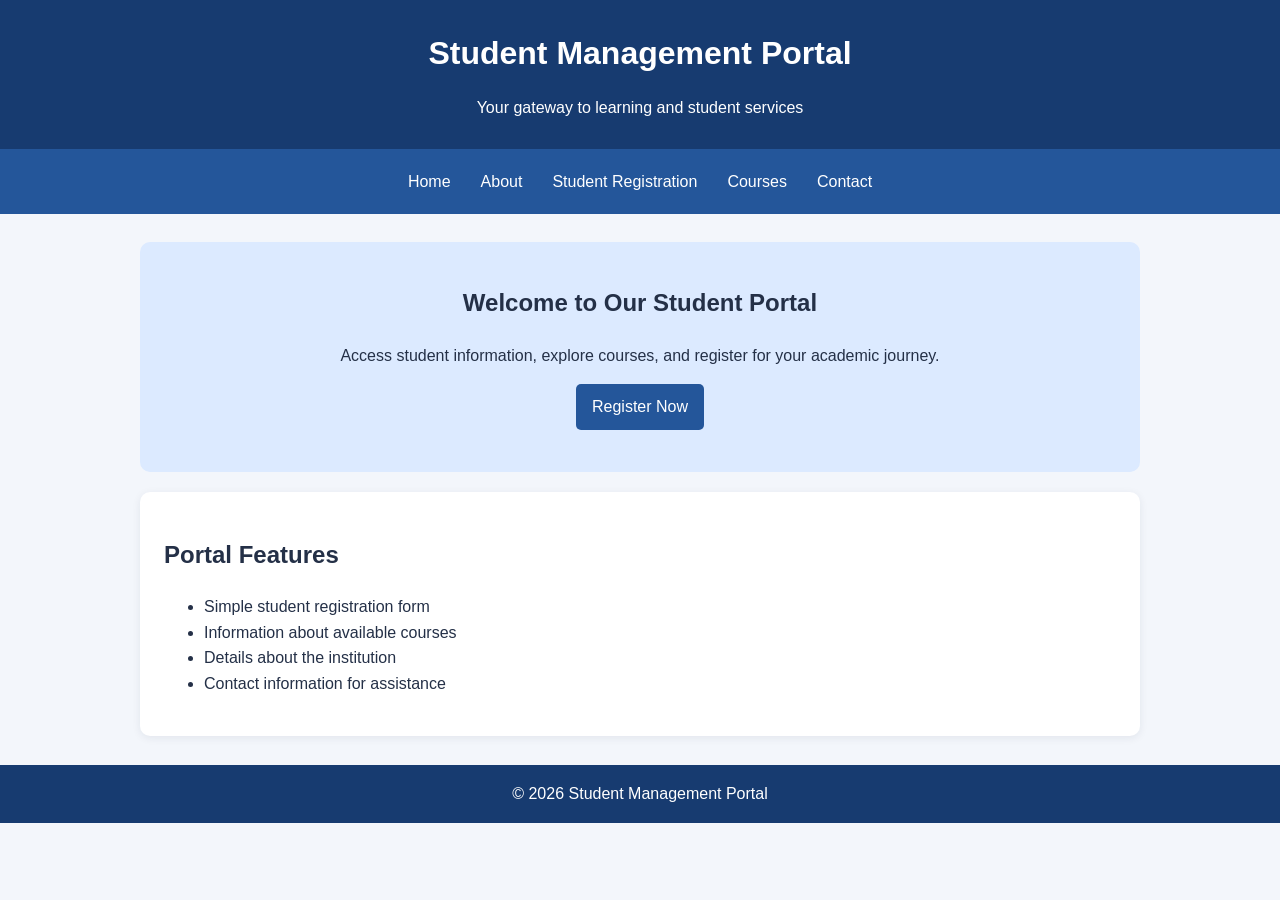
<file: index.html>
<!DOCTYPE html>
<html lang="en">
<head>
  <meta charset="UTF-8">
  <meta name="viewport" content="width=device-width, initial-scale=1.0">
  <title>Student Management Portal | Home</title>
  <link rel="stylesheet" href="style.css">
</head>
<body>
  <header>
    <h1>Student Management Portal</h1>
    <p>Your gateway to learning and student services</p>
  </header>
  <nav aria-label="Main navigation">
    <a href="index.html">Home</a>
    <a href="about.html">About</a>
    <a href="registration.html">Student Registration</a>
    <a href="courses.html">Courses</a>
    <a href="contact.html">Contact</a>
  </nav>
  <main>
    <section class="hero">
      <h2>Welcome to Our Student Portal</h2>
      <p>Access student information, explore courses, and register for your academic journey.</p>
      <a class="button" href="registration.html">Register Now</a>
    </section>
    <section class="card">
      <h2>Portal Features</h2>
      <ul>
        <li>Simple student registration form</li>
        <li>Information about available courses</li>
        <li>Details about the institution</li>
        <li>Contact information for assistance</li>
      </ul>
    </section>
  </main>
  <footer><p>&copy; 2026 Student Management Portal</p></footer>
</body>
</html>
</file>
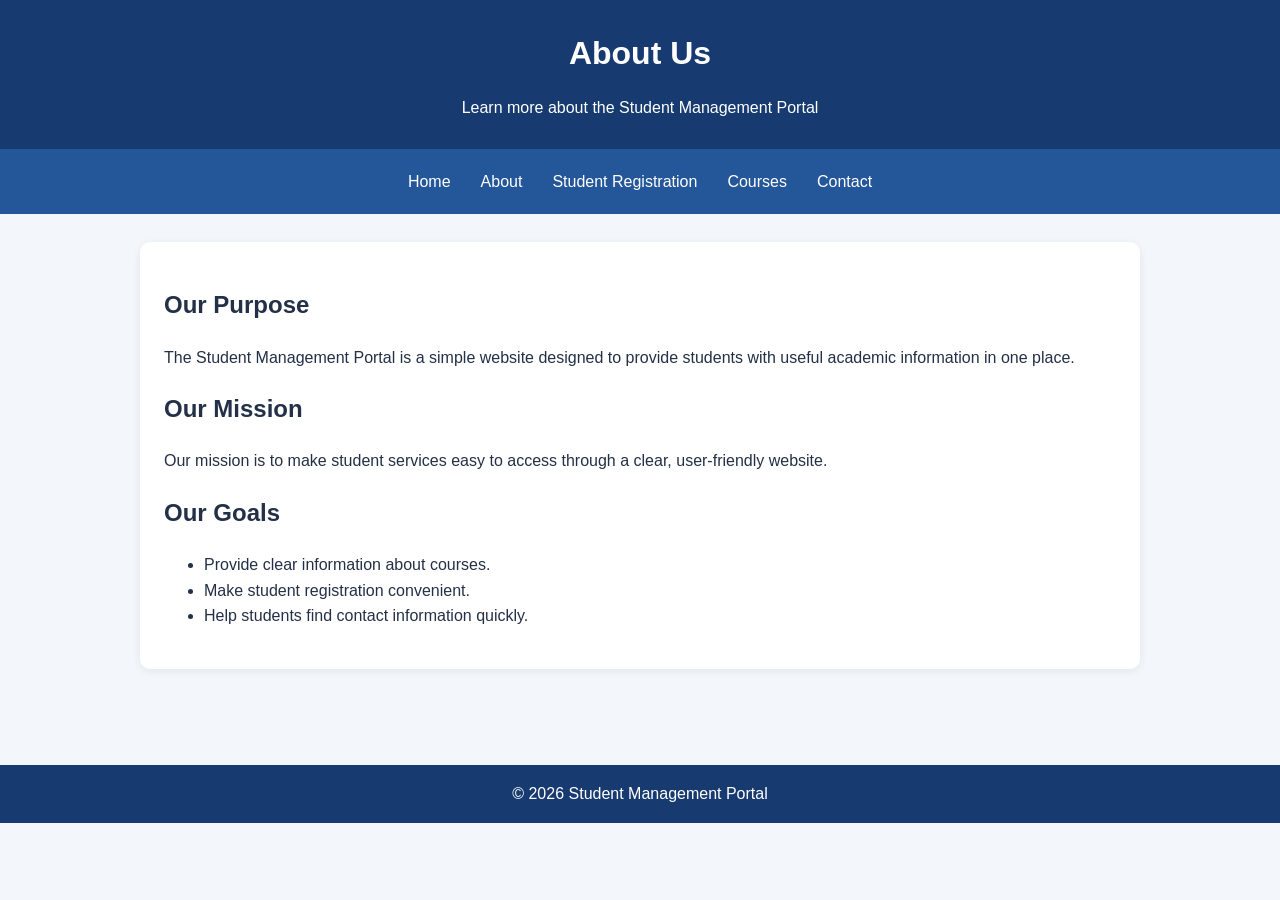
<file: about.html>
<!DOCTYPE html>
<html lang="en">
<head>
  <meta charset="UTF-8">
  <meta name="viewport" content="width=device-width, initial-scale=1.0">
  <title>Student Management Portal | About</title>
  <link rel="stylesheet" href="style.css">
</head>
<body>
  <header>
    <h1>About Us</h1>
    <p>Learn more about the Student Management Portal</p>
  </header>
  <nav aria-label="Main navigation">
    <a href="index.html">Home</a>
    <a href="about.html">About</a>
    <a href="registration.html">Student Registration</a>
    <a href="courses.html">Courses</a>
    <a href="contact.html">Contact</a>
  </nav>
  <main>
    <section class="card">
      <h2>Our Purpose</h2>
      <p>The Student Management Portal is a simple website designed to provide students with useful academic information in one place.</p>
      <h2>Our Mission</h2>
      <p>Our mission is to make student services easy to access through a clear, user-friendly website.</p>
      <h2>Our Goals</h2>
      <ul>
        <li>Provide clear information about courses.</li>
        <li>Make student registration convenient.</li>
        <li>Help students find contact information quickly.</li>
      </ul>
    </section>
  </main>
  <footer><p>&copy; 2026 Student Management Portal</p></footer>
</body>
</html>
</file>
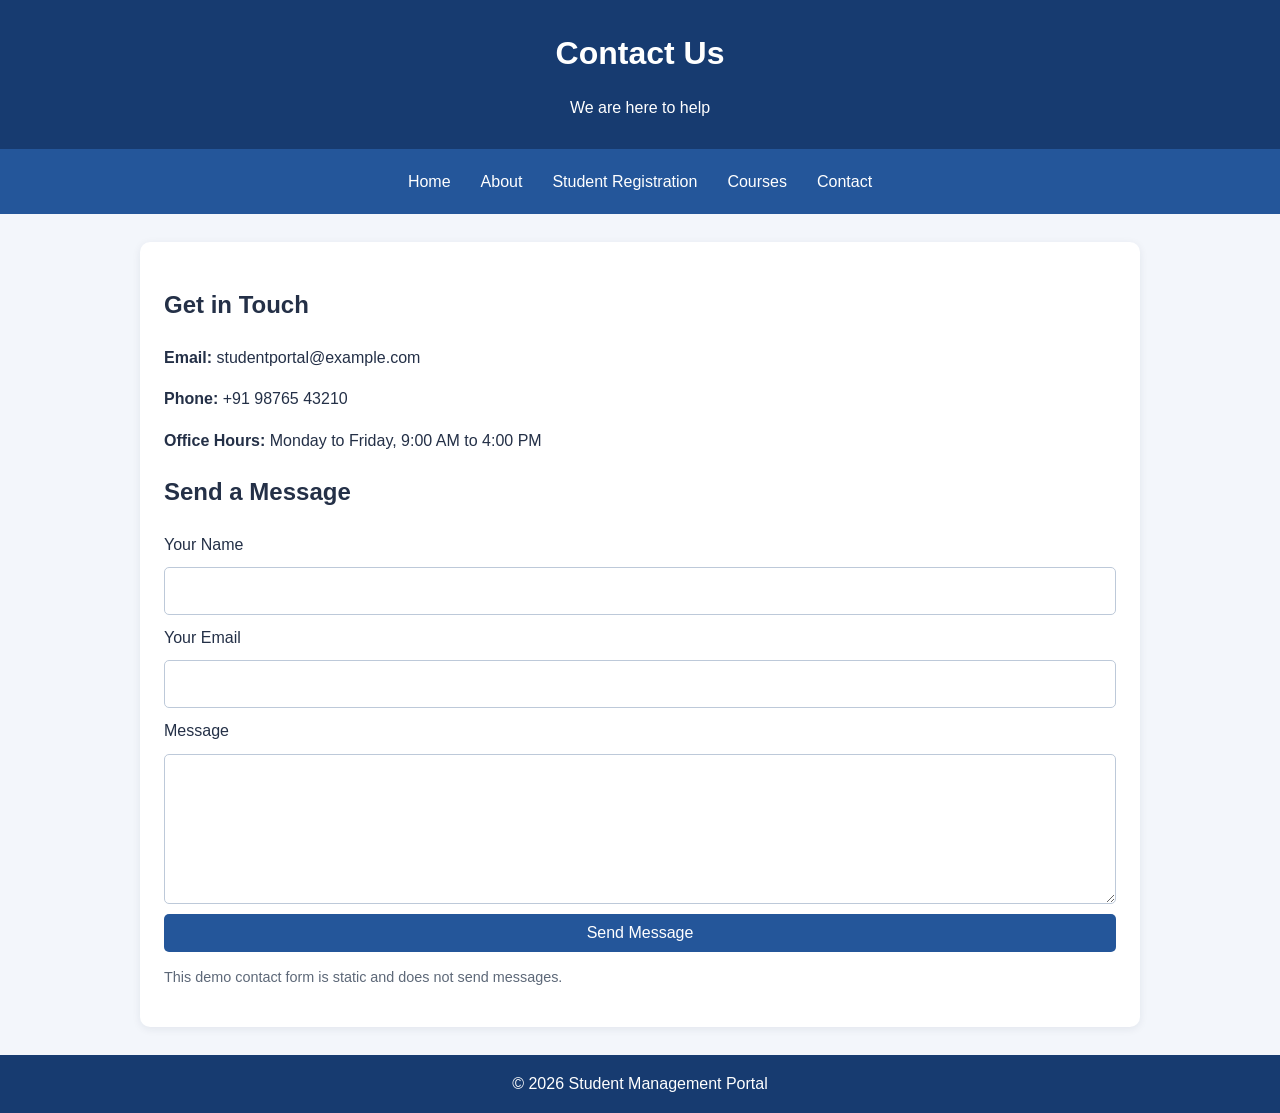
<file: contact.html>
<!DOCTYPE html>
<html lang="en">
<head>
  <meta charset="UTF-8">
  <meta name="viewport" content="width=device-width, initial-scale=1.0">
  <title>Student Management Portal | Contact</title>
  <link rel="stylesheet" href="style.css">
</head>
<body>
  <header>
    <h1>Contact Us</h1>
    <p>We are here to help</p>
  </header>
  <nav aria-label="Main navigation">
    <a href="index.html">Home</a>
    <a href="about.html">About</a>
    <a href="registration.html">Student Registration</a>
    <a href="courses.html">Courses</a>
    <a href="contact.html">Contact</a>
  </nav>
  <main>
    <section class="card">
      <h2>Get in Touch</h2>
      <p><strong>Email:</strong> studentportal@example.com</p>
      <p><strong>Phone:</strong> +91 98765 43210</p>
      <p><strong>Office Hours:</strong> Monday to Friday, 9:00 AM to 4:00 PM</p>
      <h2>Send a Message</h2>
      <form action="#" method="post">
        <label for="name">Your Name</label>
        <input type="text" id="name" name="name" required>
        <label for="contact-email">Your Email</label>
        <input type="email" id="contact-email" name="email" required>
        <label for="message">Message</label>
        <textarea id="message" name="message" rows="5" required></textarea>
        <button type="submit">Send Message</button>
      </form>
      <p class="note">This demo contact form is static and does not send messages.</p>
    </section>
  </main>
  <footer><p>&copy; 2026 Student Management Portal</p></footer>
</body>
</html>
</file>
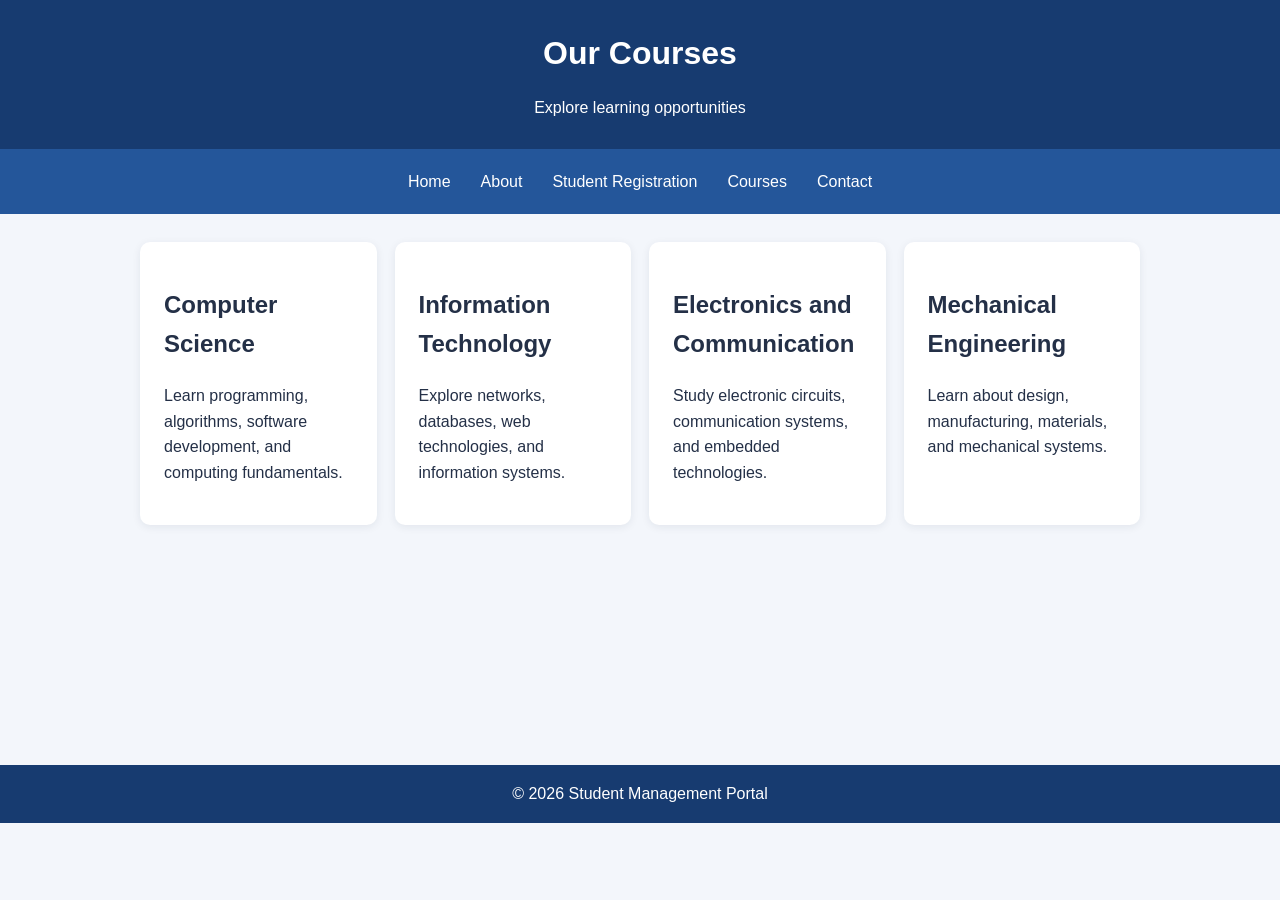
<file: courses.html>
<!DOCTYPE html>
<html lang="en">
<head>
  <meta charset="UTF-8">
  <meta name="viewport" content="width=device-width, initial-scale=1.0">
  <title>Student Management Portal | Courses</title>
  <link rel="stylesheet" href="style.css">
</head>
<body>
  <header>
    <h1>Our Courses</h1>
    <p>Explore learning opportunities</p>
  </header>
  <nav aria-label="Main navigation">
    <a href="index.html">Home</a>
    <a href="about.html">About</a>
    <a href="registration.html">Student Registration</a>
    <a href="courses.html">Courses</a>
    <a href="contact.html">Contact</a>
  </nav>
  <main>
    <section class="course-grid">
      <article class="card">
        <h2>Computer Science</h2>
        <p>Learn programming, algorithms, software development, and computing fundamentals.</p>
      </article>
      <article class="card">
        <h2>Information Technology</h2>
        <p>Explore networks, databases, web technologies, and information systems.</p>
      </article>
      <article class="card">
        <h2>Electronics and Communication</h2>
        <p>Study electronic circuits, communication systems, and embedded technologies.</p>
      </article>
      <article class="card">
        <h2>Mechanical Engineering</h2>
        <p>Learn about design, manufacturing, materials, and mechanical systems.</p>
      </article>
    </section>
  </main>
  <footer><p>&copy; 2026 Student Management Portal</p></footer>
</body>
</html>
</file>
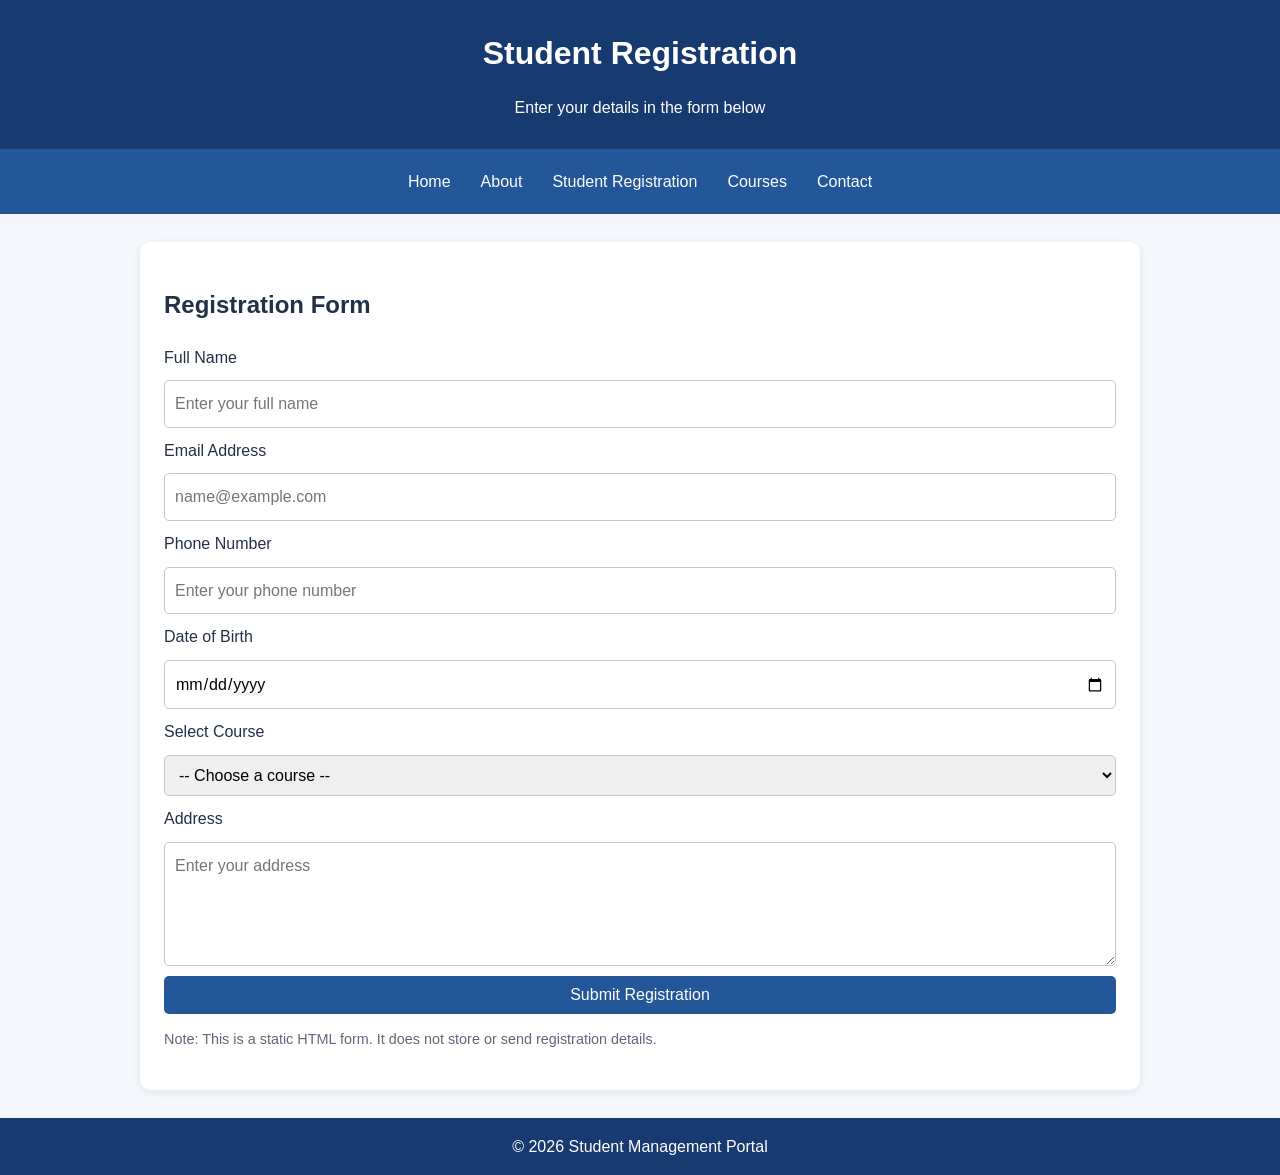
<file: registration.html>
<!DOCTYPE html>
<html lang="en">
<head>
  <meta charset="UTF-8">
  <meta name="viewport" content="width=device-width, initial-scale=1.0">
  <title>Student Management Portal | Registration</title>
  <link rel="stylesheet" href="style.css">
</head>
<body>
  <header>
    <h1>Student Registration</h1>
    <p>Enter your details in the form below</p>
  </header>
  <nav aria-label="Main navigation">
    <a href="index.html">Home</a>
    <a href="about.html">About</a>
    <a href="registration.html">Student Registration</a>
    <a href="courses.html">Courses</a>
    <a href="contact.html">Contact</a>
  </nav>
  <main>
    <section class="card">
      <h2>Registration Form</h2>
      <form action="#" method="post">
        <label for="fullname">Full Name</label>
        <input type="text" id="fullname" name="fullname" placeholder="Enter your full name" required>

        <label for="email">Email Address</label>
        <input type="email" id="email" name="email" placeholder="name@example.com" required>

        <label for="phone">Phone Number</label>
        <input type="tel" id="phone" name="phone" placeholder="Enter your phone number">

        <label for="dob">Date of Birth</label>
        <input type="date" id="dob" name="dob" required>

        <label for="course">Select Course</label>
        <select id="course" name="course" required>
          <option value="">-- Choose a course --</option>
          <option value="computer-science">Computer Science</option>
          <option value="information-technology">Information Technology</option>
          <option value="electronics">Electronics and Communication</option>
          <option value="mechanical">Mechanical Engineering</option>
        </select>

        <label for="address">Address</label>
        <textarea id="address" name="address" rows="4" placeholder="Enter your address"></textarea>

        <button type="submit">Submit Registration</button>
      </form>
      <p class="note">Note: This is a static HTML form. It does not store or send registration details.</p>
    </section>
  </main>
  <footer><p>&copy; 2026 Student Management Portal</p></footer>
</body>
</html>
</file>
<file: style.css>
* {
  box-sizing: border-box;
}

body {
  margin: 0;
  font-family: Arial, Helvetica, sans-serif;
  line-height: 1.6;
  color: #243047;
  background: #f3f6fb;
}

header {
  text-align: center;
  padding: 28px 16px;
  color: white;
  background: #173b70;
}

header h1 {
  margin: 0;
}

header p {
  margin-bottom: 0;
}

nav {
  display: flex;
  justify-content: center;
  flex-wrap: wrap;
  gap: 6px;
  padding: 12px;
  background: #24569a;
}

nav a {
  padding: 8px 12px;
  color: white;
  text-decoration: none;
  border-radius: 4px;
}

nav a:hover,
nav a:focus {
  background: #12345f;
}

main {
  width: min(1000px, 92%);
  margin: 28px auto;
  min-height: 55vh;
}

.hero {
  padding: 42px 24px;
  text-align: center;
  background: #dceaff;
  border-radius: 10px;
}

.hero h2 {
  margin-top: 0;
}

.button,
button {
  display: inline-block;
  padding: 10px 16px;
  color: white;
  background: #24569a;
  border: none;
  border-radius: 5px;
  text-decoration: none;
  font-size: 1rem;
  cursor: pointer;
}

.button:hover,
button:hover {
  background: #173b70;
}

.card {
  margin: 20px 0;
  padding: 24px;
  background: white;
  border-radius: 10px;
  box-shadow: 0 2px 8px rgba(20, 40, 70, 0.08);
}

.course-grid {
  display: grid;
  grid-template-columns: repeat(auto-fit, minmax(220px, 1fr));
  gap: 18px;
}

.course-grid .card {
  margin: 0;
}

form {
  display: grid;
  gap: 10px;
}

input,
select,
textarea {
  width: 100%;
  padding: 10px;
  font: inherit;
  border: 1px solid #bdc9d9;
  border-radius: 5px;
}

input:focus,
select:focus,
textarea:focus {
  outline: 2px solid #7aa7e8;
  border-color: #24569a;
}

.note {
  color: #5d6878;
  font-size: 0.9rem;
}

footer {
  padding: 16px;
  text-align: center;
  color: white;
  background: #173b70;
}

footer p {
  margin: 0;
}

@media (max-width: 600px) {
  header {
    padding: 22px 12px;
  }

  nav {
    flex-direction: column;
    text-align: center;
  }

  .hero {
    padding: 28px 16px;
  }
}
</file>
